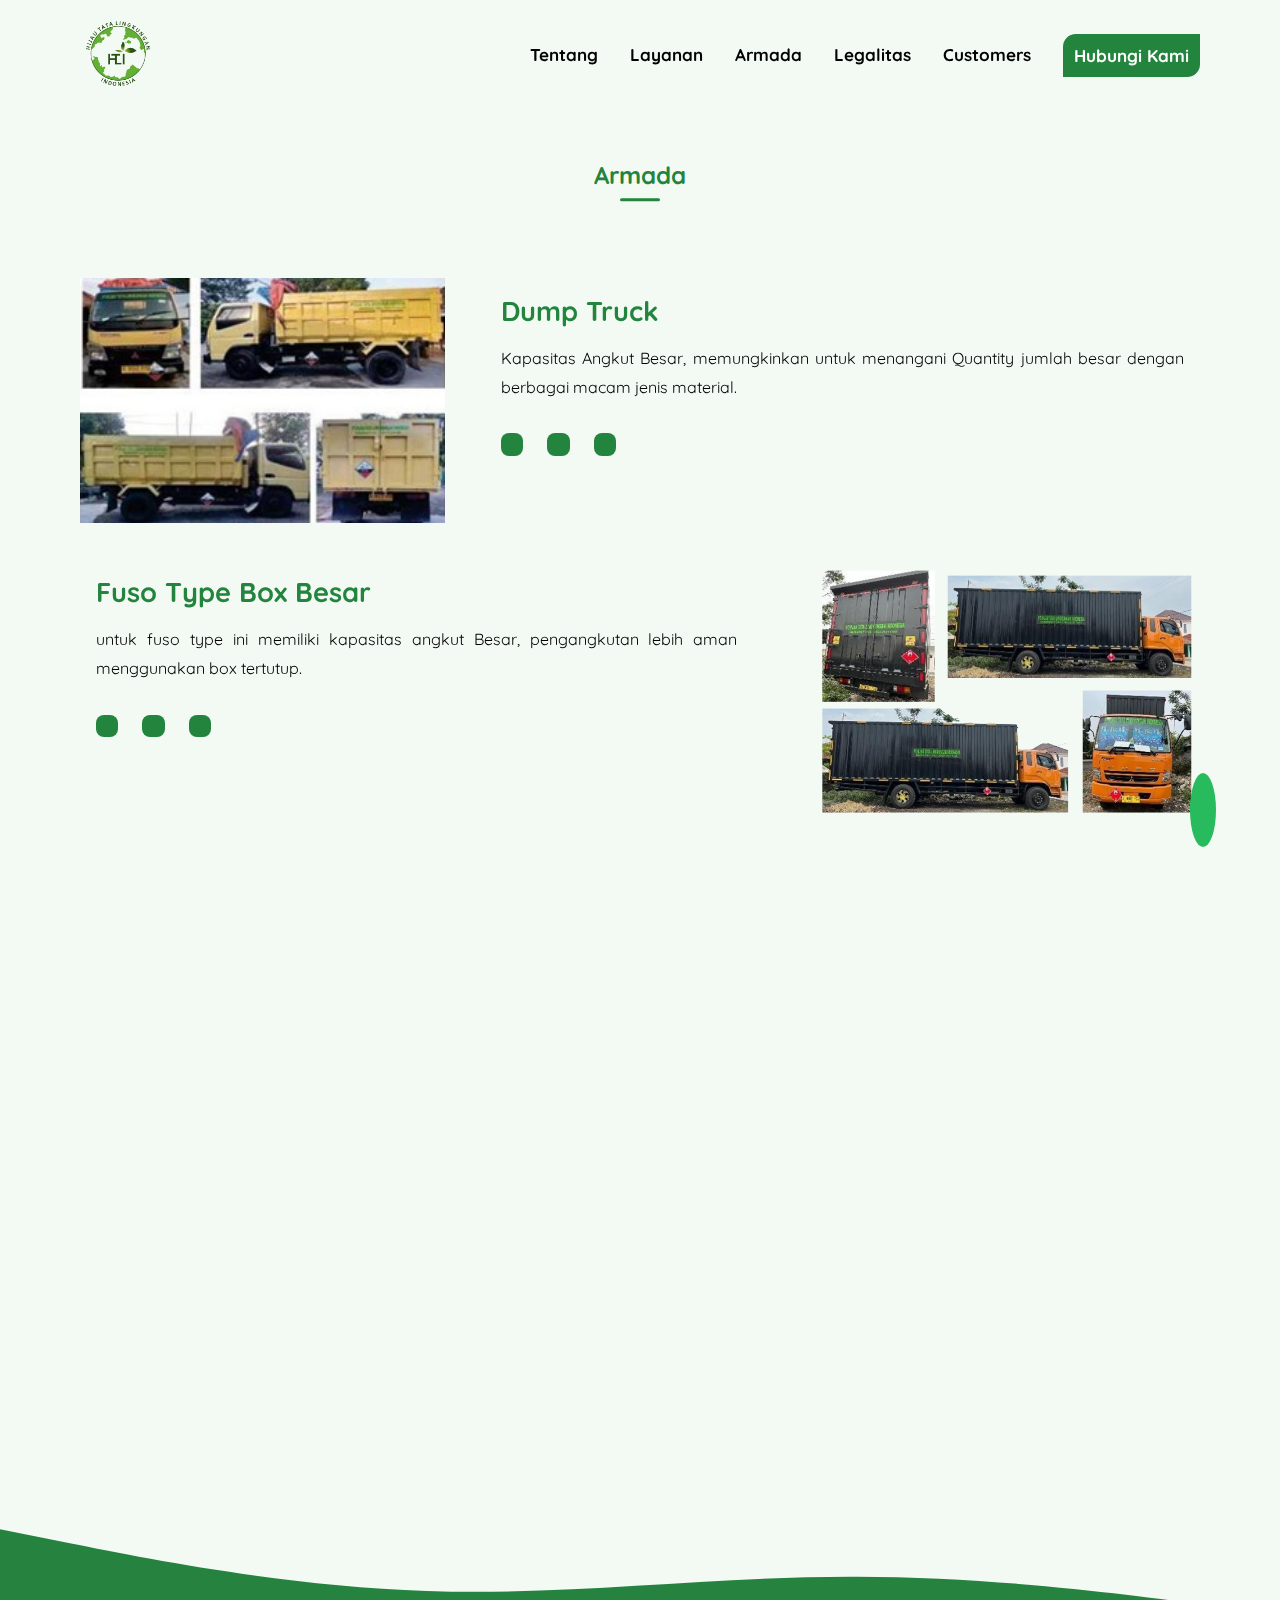
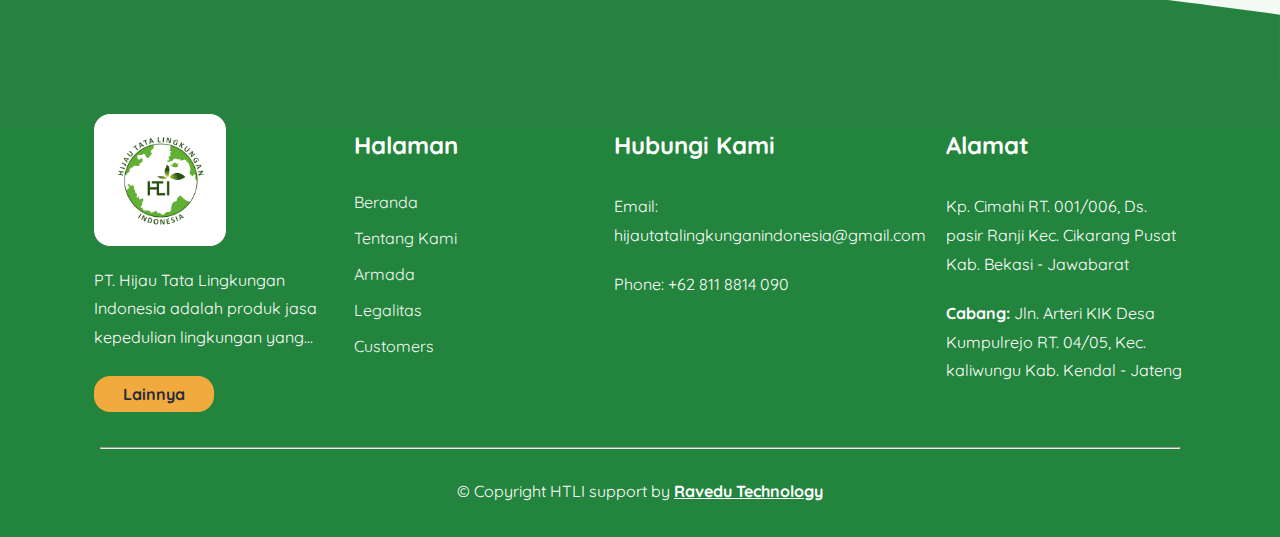
<file: armada.html>
<!DOCTYPE html>
<html lang="en">
  <head>
    <meta charset="UTF-8" />
    <meta name="viewport" content="width=device-width, initial-scale=1.0" />
    <title>PT. Hijau Tata Lingkungan Indonesia</title>

    <meta name="description" content="jasa kepedulian lingkungan yang fokus menangani pengelolaan sampah kota, limbah industri, limbah pertanian dan limbah peternakan." />

    <link rel="shortcut icon" href="assets/img/logo_htli.png" type="image/x-icon" />
    <link rel="stylesheet" href="assets/css/style.css" />

    <link rel="stylesheet" href="https://unpkg.com/aos@next/dist/aos.css" />

    <link
      rel="stylesheet"
      href="https://cdnjs.cloudflare.com/ajax/libs/font-awesome/6.4.2/css/all.min.css"
      integrity="sha512-z3gLpd7yknf1YoNbCzqRKc4qyor8gaKU1qmn+CShxbuBusANI9QpRohGBreCFkKxLhei6S9CQXFEbbKuqLg0DA=="
      crossorigin="anonymous"
      referrerpolicy="no-referrer"
    />
  </head>
  <body>
    <header id="navigation">
      <div class="container">
        <section class="navbar">
          <div class="logo">
            <a href="index.html">
              <img src="assets/img/logo_htli.png" alt="" />
            </a>
          </div>

          <nav>
            <ul>
              <li><a class="nav-links" href="tentang.html">Tentang</a></li>
              <li><a class="nav-links" href="layanan.html">Layanan</a></li>
              <li><a class="nav-links" href="armada.html">Armada</a></li>
              <li><a class="nav-links" href="legalitas.html">Legalitas</a></li>
              <li><a class="nav-links" href="customer.html">Customers</a></li>
              <li><a href="hubungi.html" class="btn-contact">Hubungi Kami</a></li>
            </ul>

            <nav class="nav-responsive">
              <input type="checkbox" />
              <span></span>
              <span></span>
              <span></span>
            </nav>
          </nav>
        </section>
      </div>
    </header>

    <main>
      <!-- Armada -->
      <article class="armada armada2">
        <h2 class="title-2">Armada</h2>
        <div class="container mt-armada">
          <div class="content-armada flex">
            <div class="img-armada" data-aos="zoom-in" data-aos-easing="ease-in-sine" data-aos-duration="700">
              <img src="assets/img/truck/dump.png" alt="" />
            </div>

            <section class="armada-text" data-aos="fade-up" data-aos-easing="ease-in-back" data-aos-duration="700">
              <h2 class="title">Dump Truck</h2>
              <p>Kapasitas Angkut Besar, memungkinkan untuk menangani Quantity jumlah besar dengan berbagai macam jenis material.</p>

              <div class="armada-f">
                <div class="icon-armada">
                  <i class="fa-solid fa-truck"></i>
                </div>

                <div class="icon-armada">
                  <i class="fa-solid fa-truck"></i>
                </div>

                <div class="icon-armada">
                  <i class="fa-solid fa-truck"></i>
                </div>
              </div>
            </section>
          </div>
        </div>

        <div class="container mt-armada">
          <div class="content-armada content-armada2 flex">
            <section class="armada-text2" data-aos="fade-up" data-aos-easing="ease-in-back" data-aos-duration="700">
              <h2 class="title">Fuso Type Box Besar</h2>
              <p>untuk fuso type ini memiliki kapasitas angkut Besar, pengangkutan lebih aman menggunakan box tertutup.</p>

              <div class="armada-f">
                <div class="icon-armada">
                  <i class="fa-solid fa-truck"></i>
                </div>

                <div class="icon-armada">
                  <i class="fa-solid fa-truck"></i>
                </div>

                <div class="icon-armada">
                  <i class="fa-solid fa-truck"></i>
                </div>
              </div>
            </section>

            <div class="img-armada" data-aos="zoom-in" data-aos-easing="ease-in-sine" data-aos-duration="700">
              <img src="assets/img/truck/lah.png" alt="" />
            </div>
          </div>
        </div>

        <div class="container mt-armada">
          <div class="content-armada flex">
            <div class="img-armada" data-aos="zoom-in" data-aos-easing="ease-in-sine" data-aos-duration="700">
              <img src="assets/img/truck/diesel-box-kecil.png" alt="" />
            </div>

            <section class="armada-text" data-aos="fade-up" data-aos-easing="ease-in-back" data-aos-duration="700">
              <h2 class="title">Colt Diesel Type Box Kecil</h2>
              <p>Kapasitas Angkut Kecil lebih efisien dan irit, pengangkutan lebih aman menggunakan box tertutup.</p>

              <div class="armada-f">
                <div class="icon-armada">
                  <i class="fa-solid fa-truck"></i>
                </div>

                <div class="icon-armada">
                  <i class="fa-solid fa-truck"></i>
                </div>

                <div class="icon-armada">
                  <i class="fa-solid fa-truck"></i>
                </div>
              </div>
            </section>
          </div>
        </div>

        <div class="container mt-armada">
          <div class="content-armada content-armada2 flex">
            <section class="armada-text2" data-aos="fade-up" data-aos-easing="ease-in-back" data-aos-duration="700">
              <h2 class="title">Colt Diesel Type Wing Box</h2>
              <p>Mempermudah saat loading dan unloading dengan pintu terbuka dari 3 arah lebih fleksibel.</p>

              <div class="armada-f">
                <div class="icon-armada">
                  <i class="fa-solid fa-truck"></i>
                </div>

                <div class="icon-armada">
                  <i class="fa-solid fa-truck"></i>
                </div>

                <div class="icon-armada">
                  <i class="fa-solid fa-truck"></i>
                </div>
              </div>
            </section>

            <div class="img-armada" data-aos="zoom-in" data-aos-easing="ease-in-sine" data-aos-duration="700">
              <img src="assets/img/truck/diesel-wingbox.png" alt="" />
            </div>
          </div>
        </div>
      </article>
    </main>

    <a href="https://api.whatsapp.com/send?phone=628118814090&text=Hallo,%20Saya%20ingin%20menggunakan%20layanan%20service%20anda" class="_link-wa" target="_blank">
      <section class="wa-me">
        <div class="whatsapp">
          <i class="fa-brands fa-whatsapp"></i>
        </div>
      </section>
    </a>

    <svg class="top-svg" xmlns="http://www.w3.org/2000/svg" viewBox="0 0 1440 320">
      <path
        fill="#26823f"
        fill-opacity="1"
        d="M0,96L80,112C160,128,320,160,480,165.3C640,171,800,149,960,149.3C1120,149,1280,171,1360,181.3L1440,192L1440,320L1360,320C1280,320,1120,320,960,320C800,320,640,320,480,320C320,320,160,320,80,320L0,320Z"
      ></path>
    </svg>

    <footer>
      <section class="footer-content">
        <div class="footer-flex">
          <div class="footer-list">
            <img src="assets/img/logo_htli.png" alt="" />
            <p>PT. Hijau Tata Lingkungan Indonesia adalah produk jasa kepedulian lingkungan yang...</p>

            <div class="btn">
              <a href="#about" class="btn-warning">Lainnya</a>
            </div>
          </div>

          <div class="footer-list">
            <h2>Halaman</h2>
            <ul>
              <li><a href="index.html">Beranda</a></li>
              <li><a href="#">Tentang Kami</a></li>
              <li><a href="#">Armada</a></li>
              <li><a href="#">Legalitas</a></li>
              <li><a href="#">Customers</a></li>
            </ul>
          </div>

          <div class="footer-list">
            <h2>Hubungi Kami</h2>
            <p>Email: hijautatalingkunganindonesia@gmail.com</p>
            <p>Phone: +62 811 8814 090</p>
          </div>

          <div class="footer-list social-icons">
            <h2>Alamat</h2>
            <p>Kp. Cimahi RT. 001/006, Ds. pasir Ranji Kec. Cikarang Pusat Kab. Bekasi - Jawabarat</p>
            <p><b>Cabang: </b> Jln. Arteri KIK Desa Kumpulrejo RT. 04/05, Kec. kaliwungu Kab. Kendal - Jateng</p>
          </div>
        </div>

        <div class="container">
          <hr />
          <p class="cr">&copy; Copyright HTLI support by <a href="https://www.ravedu.site" target="_blank">Ravedu Technology</a></p>
        </div>
      </section>
    </footer>

    <script
      src="https://cdnjs.cloudflare.com/ajax/libs/jquery/3.7.0/jquery.min.js"
      integrity="sha512-3gJwYpMe3QewGELv8k/BX9vcqhryRdzRMxVfq6ngyWXwo03GFEzjsUm8Q7RZcHPHksttq7/GFoxjCVUjkjvPdw=="
      crossorigin="anonymous"
      referrerpolicy="no-referrer"
    ></script>
    <script src="assets/js/jquery.js"></script>
    <script src="assets/js/main.js"></script>

    <script src="https://unpkg.com/aos@next/dist/aos.js"></script>
    <script>
      AOS.init({
        once: true,
      });
    </script>
  </body>
</html>
</file>
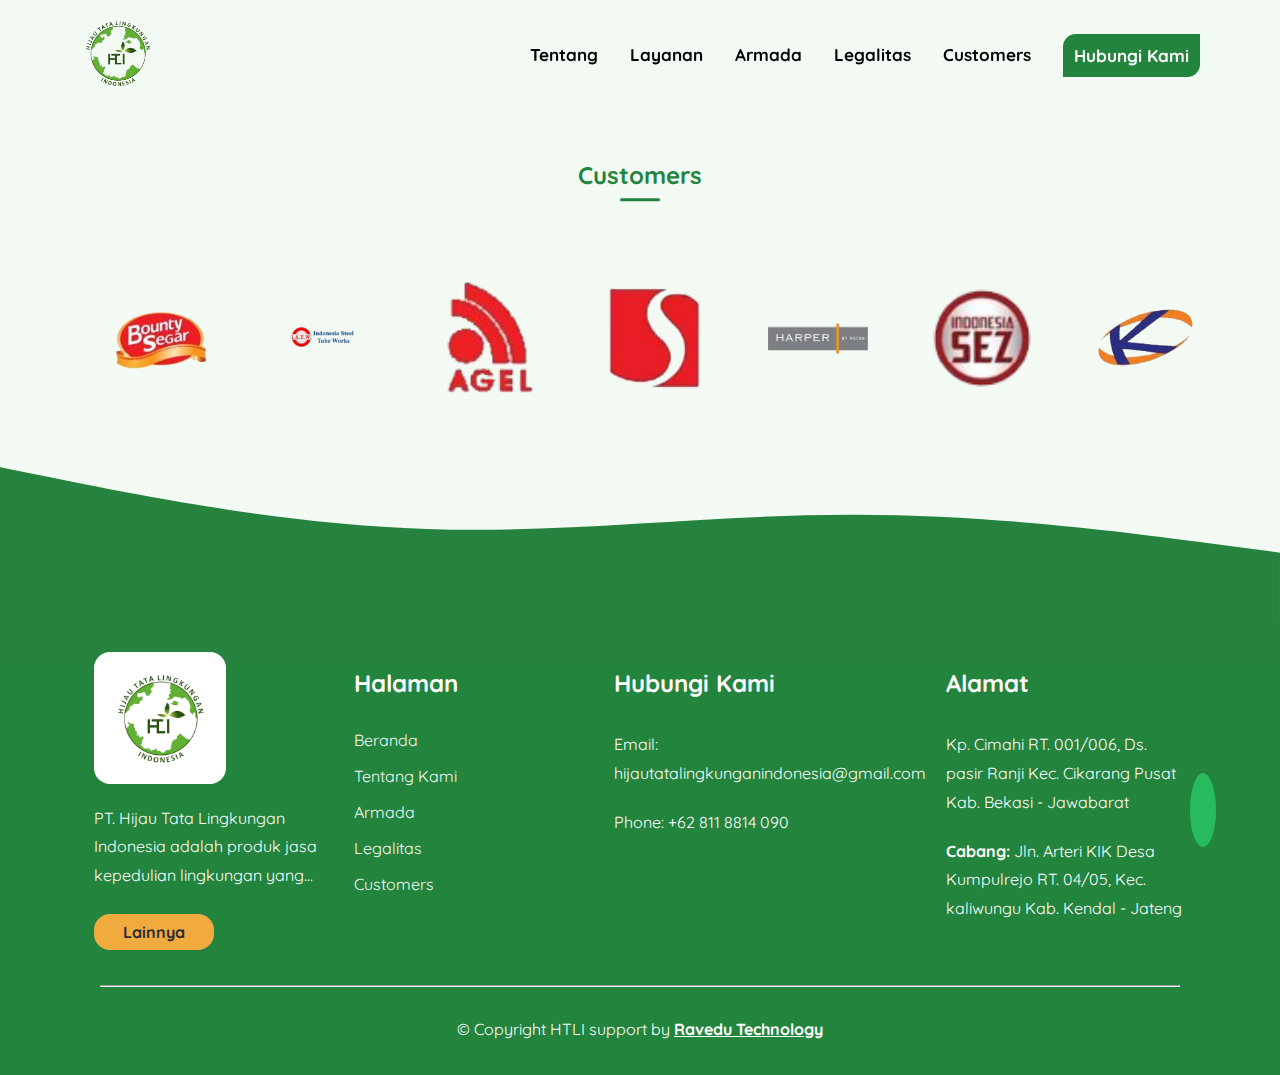
<file: customer.html>
<!DOCTYPE html>
<html lang="en">
  <head>
    <meta charset="UTF-8" />
    <meta name="viewport" content="width=device-width, initial-scale=1.0" />
    <title>PT. Hijau Tata Lingkungan Indonesia</title>

    <meta name="description" content="jasa kepedulian lingkungan yang fokus menangani pengelolaan sampah kota, limbah industri, limbah pertanian dan limbah peternakan." />

    <link rel="shortcut icon" href="assets/img/logo_htli.png" type="image/x-icon" />
    <link rel="stylesheet" href="assets/css/style.css" />

    <link rel="stylesheet" href="https://unpkg.com/aos@next/dist/aos.css" />

    <link
      rel="stylesheet"
      href="https://cdnjs.cloudflare.com/ajax/libs/font-awesome/6.4.2/css/all.min.css"
      integrity="sha512-z3gLpd7yknf1YoNbCzqRKc4qyor8gaKU1qmn+CShxbuBusANI9QpRohGBreCFkKxLhei6S9CQXFEbbKuqLg0DA=="
      crossorigin="anonymous"
      referrerpolicy="no-referrer"
    />
  </head>
  <body>
    <header id="navigation">
      <div class="container">
        <section class="navbar">
          <div class="logo">
            <a href="index.html">
              <img src="assets/img/logo_htli.png" alt="" />
            </a>
          </div>

          <nav>
            <ul>
              <li><a class="nav-links" href="tentang.html">Tentang</a></li>
              <li><a class="nav-links" href="layanan.html">Layanan</a></li>
              <li><a class="nav-links" href="armada.html">Armada</a></li>
              <li><a class="nav-links" href="legalitas.html">Legalitas</a></li>
              <li><a class="nav-links" href="customer.html">Customers</a></li>
              <li><a href="hubungi.html" class="btn-contact">Hubungi Kami</a></li>
            </ul>

            <nav class="nav-responsive">
              <input type="checkbox" />
              <span></span>
              <span></span>
              <span></span>
            </nav>
          </nav>
        </section>
      </div>
    </header>

    <main>
      <div class="customer container mt-customer">
        <h2>Customers</h2>
        <div class="slider-c">
          <div class="customer-slide">
            <div class="slidecus">
              <img src="assets/img/client/bounty-sugar.png" alt="bounty sugar" />
            </div>
            <div class="slidecus">
              <img src="assets/img/client/istw.png" alt="istw" />
            </div>
            <div class="slidecus">
              <img src="assets/img/client/agel.png" alt="agel" />
            </div>
            <div class="slidecus">
              <img src="assets/img/client/gtau1.png" alt="---" />
            </div>
            <div class="slidecus">
              <img src="assets/img/client/harper.png" alt="harper" />
            </div>

            <div class="slidecus">
              <img src="assets/img/client/indonesia sez.png" alt="indonesia sez" />
            </div>
            <div class="slidecus">
              <img src="assets/img/client/k.png" alt="k" />
            </div>
            <div class="slidecus">
              <img src="assets/img/client/Kenal IndusPark.png" alt="induspark" />
            </div>
            <div class="slidecus">
              <img src="assets/img/client/miltonia.png" alt="miltonia" />
            </div>
            <div class="slidecus">
              <img src="assets/img/client/plaza.png" alt="plaza" />
            </div>

            <div class="slidecus">
              <img src="assets/img/client/primebiz.png" alt="primebiz" />
            </div>
            <div class="slidecus">
              <img src="assets/img/client/PT-LiwaywayIndonesiaJababeka.png" alt="LiwaywayIndonesiaJababeka" />
            </div>
            <div class="slidecus">
              <img src="assets/img/client/sika-atau-jika.png" alt="" />
            </div>
            <div class="slidecus">
              <img src="assets/img/client/simon.png" alt="" />
            </div>
            <div class="slidecus">
              <img src="assets/img/client/skyfoam.png" alt="" />
            </div>
            <div class="slidecus">
              <img src="assets/img/client/ssm.png" alt="" />
            </div>
            <div class="slidecus">
              <img src="assets/img/client/sukwang-indonesia.png" alt="" />
            </div>
            <div class="slidecus">
              <img src="assets/img/client/yamar.png" alt="" />
            </div>
          </div>
        </div>
      </div>
    </main>

    <a href="https://api.whatsapp.com/send?phone=628118814090&text=Hallo,%20Saya%20ingin%20menggunakan%20layanan%20service%20anda" class="_link-wa" target="_blank">
      <section class="wa-me">
        <div class="whatsapp">
          <i class="fa-brands fa-whatsapp"></i>
        </div>
      </section>
    </a>

    <svg class="top-svg" xmlns="http://www.w3.org/2000/svg" viewBox="0 0 1440 320">
      <path
        fill="#26823f"
        fill-opacity="1"
        d="M0,96L80,112C160,128,320,160,480,165.3C640,171,800,149,960,149.3C1120,149,1280,171,1360,181.3L1440,192L1440,320L1360,320C1280,320,1120,320,960,320C800,320,640,320,480,320C320,320,160,320,80,320L0,320Z"
      ></path>
    </svg>

    <footer>
      <section class="footer-content">
        <div class="footer-flex">
          <div class="footer-list">
            <img src="assets/img/logo_htli.png" alt="" />
            <p>PT. Hijau Tata Lingkungan Indonesia adalah produk jasa kepedulian lingkungan yang...</p>

            <div class="btn">
              <a href="#about" class="btn-warning">Lainnya</a>
            </div>
          </div>

          <div class="footer-list">
            <h2>Halaman</h2>
            <ul>
              <li><a href="index.html">Beranda</a></li>
              <li><a href="#">Tentang Kami</a></li>
              <li><a href="#">Armada</a></li>
              <li><a href="#">Legalitas</a></li>
              <li><a href="#">Customers</a></li>
            </ul>
          </div>

          <div class="footer-list">
            <h2>Hubungi Kami</h2>
            <p>Email: hijautatalingkunganindonesia@gmail.com</p>
            <p>Phone: +62 811 8814 090</p>
          </div>

          <div class="footer-list social-icons">
            <h2>Alamat</h2>
            <p>Kp. Cimahi RT. 001/006, Ds. pasir Ranji Kec. Cikarang Pusat Kab. Bekasi - Jawabarat</p>
            <p><b>Cabang: </b> Jln. Arteri KIK Desa Kumpulrejo RT. 04/05, Kec. kaliwungu Kab. Kendal - Jateng</p>
          </div>
        </div>

        <div class="container">
          <hr />
          <p class="cr">&copy; Copyright HTLI support by <a href="https://www.ravedu.site" target="_blank">Ravedu Technology</a></p>
        </div>
      </section>
    </footer>

    <script
      src="https://cdnjs.cloudflare.com/ajax/libs/jquery/3.7.0/jquery.min.js"
      integrity="sha512-3gJwYpMe3QewGELv8k/BX9vcqhryRdzRMxVfq6ngyWXwo03GFEzjsUm8Q7RZcHPHksttq7/GFoxjCVUjkjvPdw=="
      crossorigin="anonymous"
      referrerpolicy="no-referrer"
    ></script>
    <script src="assets/js/jquery.js"></script>
    <script src="assets/js/main.js"></script>

    <script src="https://unpkg.com/aos@next/dist/aos.js"></script>
    <script>
      AOS.init({
        once: true,
      });
    </script>
  </body>
</html>
</file>
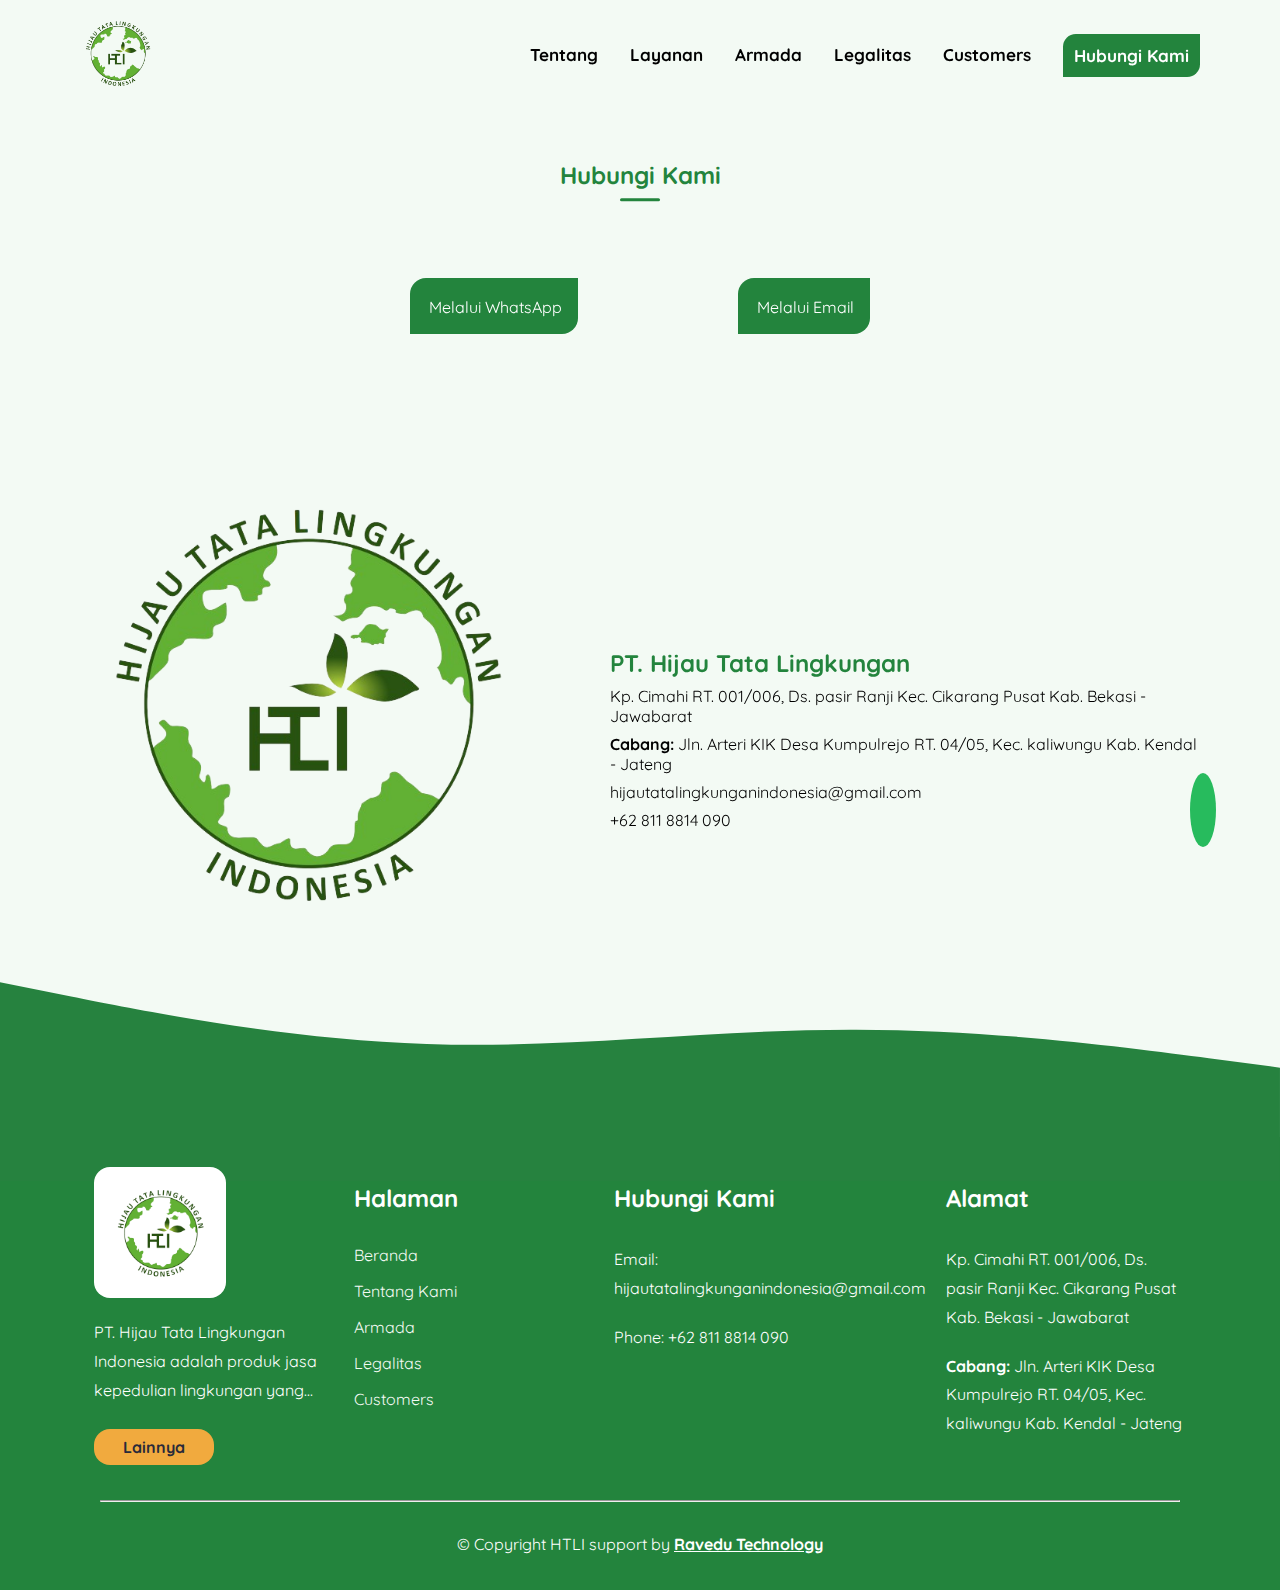
<file: hubungi.html>
<!DOCTYPE html>
<html lang="en">
  <head>
    <meta charset="UTF-8" />
    <meta name="viewport" content="width=device-width, initial-scale=1.0" />
    <title>PT. Hijau Tata Lingkungan Indonesia</title>

    <meta name="description" content="jasa kepedulian lingkungan yang fokus menangani pengelolaan sampah kota, limbah industri, limbah pertanian dan limbah peternakan." />

    <link rel="shortcut icon" href="assets/img/logo_htli.png" type="image/x-icon" />
    <link rel="stylesheet" href="assets/css/style.css" />

    <link rel="stylesheet" href="https://unpkg.com/aos@next/dist/aos.css" />

    <link
      rel="stylesheet"
      href="https://cdnjs.cloudflare.com/ajax/libs/font-awesome/6.4.2/css/all.min.css"
      integrity="sha512-z3gLpd7yknf1YoNbCzqRKc4qyor8gaKU1qmn+CShxbuBusANI9QpRohGBreCFkKxLhei6S9CQXFEbbKuqLg0DA=="
      crossorigin="anonymous"
      referrerpolicy="no-referrer"
    />
  </head>
  <body>
    <header id="navigation">
      <div class="container">
        <section class="navbar">
          <div class="logo">
            <a href="index.html">
              <img src="assets/img/logo_htli.png" alt="" />
            </a>
          </div>

          <nav>
            <ul>
              <li><a class="nav-links" href="tentang.html">Tentang</a></li>
              <li><a class="nav-links" href="layanan.html">Layanan</a></li>
              <li><a class="nav-links" href="armada.html">Armada</a></li>
              <li><a class="nav-links" href="legalitas.html">Legalitas</a></li>
              <li><a class="nav-links" href="customer.html">Customers</a></li>
              <li><a href="hubungi.html" class="btn-contact">Hubungi Kami</a></li>
            </ul>

            <nav class="nav-responsive">
              <input type="checkbox" />
              <span></span>
              <span></span>
              <span></span>
            </nav>
          </nav>
        </section>
      </div>
    </header>

    <main>
      <article class="contact">
        <div class="container">
          <h2 class="title">Hubungi Kami</h2>

          <div class="via" data-aos="fade-up" data-aos-easing="ease-in-back" data-aos-duration="700">
            <div class="via-wa">
              <a target="_blank" href="https://api.whatsapp.com/send?phone=628118814090&text=Hallo,%20Saya%20ingin%20menggunakan%20layanan%20service%20anda" class="btn-via-wa"
                ><i class="fa-brands fa-whatsapp"></i> <span class="mt-c"> Melalui WhatsApp</span></a
              >
            </div>

            <div class="via-wa">
              <a href="mailto:hijautatalingkunganindonesia@gmail.com" target="_blank" class="btn-via-emo"><i class="fa-sharp fa-regular fa-envelope"> </i><span class="mt-c"> Melalui Email</span></a>
            </div>
          </div>

          <div class="content-contact flex">
            <div class="card-img" data-aos="fade-up" data-aos-easing="ease-in-sine" data-aos-duration="700">
              <img src="assets/img/logo_htli.png" alt="logo htli" />
            </div>

            <div class="pt" data-aos="fade-up" data-aos-easing="ease-in-sine" data-aos-duration="700">
              <h2>PT. Hijau Tata Lingkungan</h2>
              <p>Kp. Cimahi RT. 001/006, Ds. pasir Ranji Kec. Cikarang Pusat Kab. Bekasi - Jawabarat</p>
              <p><b>Cabang: </b> Jln. Arteri KIK Desa Kumpulrejo RT. 04/05, Kec. kaliwungu Kab. Kendal - Jateng</p>
              <p class="icons-email">
                <a href="mailto: " target="_blank"><i class="fa-sharp fa-regular fa-envelope"></i> hijautatalingkunganindonesia@gmail.com</a>
              </p>
              <p class="icons-email"><i class="fa-sharp fa-solid fa-phone"></i> +62 811 8814 090</p>
            </div>
          </div>
        </div>
      </article>
    </main>

    <a href="https://api.whatsapp.com/send?phone=628118814090&text=Hallo,%20Saya%20ingin%20memesannya" class="_link-wa" target="_blank">
      <section class="wa-me">
        <div class="whatsapp">
          <i class="fa-brands fa-whatsapp"></i>
        </div>
      </section>
    </a>

    <svg class="top-svg" xmlns="http://www.w3.org/2000/svg" viewBox="0 0 1440 320">
      <path
        fill="#26823f"
        fill-opacity="1"
        d="M0,96L80,112C160,128,320,160,480,165.3C640,171,800,149,960,149.3C1120,149,1280,171,1360,181.3L1440,192L1440,320L1360,320C1280,320,1120,320,960,320C800,320,640,320,480,320C320,320,160,320,80,320L0,320Z"
      ></path>
    </svg>

    <footer>
      <section class="footer-content">
        <div class="footer-flex">
          <div class="footer-list">
            <img src="assets/img/logo_htli.png" alt="" />
            <p>PT. Hijau Tata Lingkungan Indonesia adalah produk jasa kepedulian lingkungan yang...</p>

            <div class="btn">
              <a href="#about" class="btn-warning">Lainnya</a>
            </div>
          </div>

          <div class="footer-list">
            <h2>Halaman</h2>
            <ul>
              <li><a href="index.html">Beranda</a></li>
              <li><a href="#">Tentang Kami</a></li>
              <li><a href="#">Armada</a></li>
              <li><a href="#">Legalitas</a></li>
              <li><a href="#">Customers</a></li>
            </ul>
          </div>

          <div class="footer-list">
            <h2>Hubungi Kami</h2>
            <p>Email: hijautatalingkunganindonesia@gmail.com</p>
            <p>Phone: +62 811 8814 090</p>
          </div>

          <div class="footer-list social-icons">
            <h2>Alamat</h2>
            <p>Kp. Cimahi RT. 001/006, Ds. pasir Ranji Kec. Cikarang Pusat Kab. Bekasi - Jawabarat</p>
            <p><b>Cabang: </b> Jln. Arteri KIK Desa Kumpulrejo RT. 04/05, Kec. kaliwungu Kab. Kendal - Jateng</p>
          </div>
        </div>

        <div class="container">
          <hr />
          <p class="cr">&copy; Copyright HTLI support by <a href="https://www.ravedu.site" target="_blank">Ravedu Technology</a></p>
        </div>
      </section>
    </footer>

    <script
      src="https://cdnjs.cloudflare.com/ajax/libs/jquery/3.7.0/jquery.min.js"
      integrity="sha512-3gJwYpMe3QewGELv8k/BX9vcqhryRdzRMxVfq6ngyWXwo03GFEzjsUm8Q7RZcHPHksttq7/GFoxjCVUjkjvPdw=="
      crossorigin="anonymous"
      referrerpolicy="no-referrer"
    ></script>
    <script src="assets/js/jquery.js"></script>
    <script src="assets/js/main.js"></script>

    <script src="https://unpkg.com/aos@next/dist/aos.js"></script>
    <script>
      AOS.init({
        once: true,
      });
    </script>
  </body>
</html>
</file>
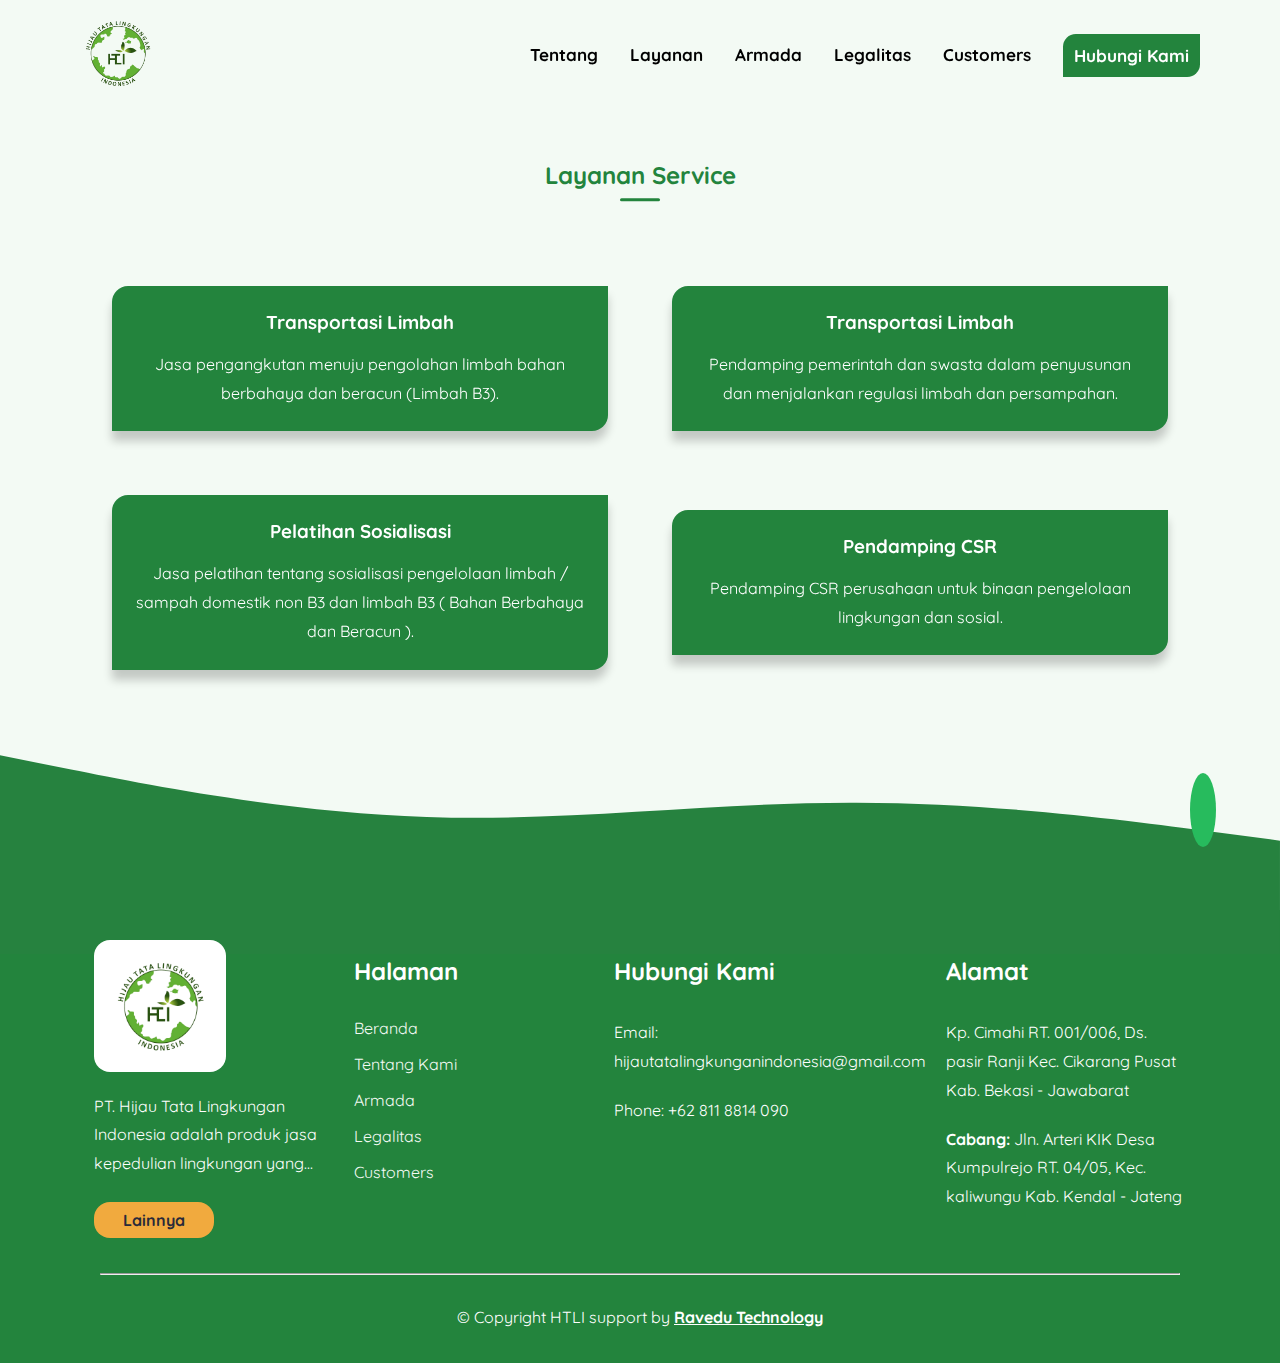
<file: layanan.html>
<!DOCTYPE html>
<html lang="en">
  <head>
    <meta charset="UTF-8" />
    <meta name="viewport" content="width=device-width, initial-scale=1.0" />
    <title>PT. Hijau Tata Lingkungan Indonesia</title>

    <meta name="description" content="jasa kepedulian lingkungan yang fokus menangani pengelolaan sampah kota, limbah industri, limbah pertanian dan limbah peternakan." />

    <link rel="shortcut icon" href="assets/img/logo_htli.png" type="image/x-icon" />
    <link rel="stylesheet" href="assets/css/style.css" />

    <link rel="stylesheet" href="https://unpkg.com/aos@next/dist/aos.css" />

    <link
      rel="stylesheet"
      href="https://cdnjs.cloudflare.com/ajax/libs/font-awesome/6.4.2/css/all.min.css"
      integrity="sha512-z3gLpd7yknf1YoNbCzqRKc4qyor8gaKU1qmn+CShxbuBusANI9QpRohGBreCFkKxLhei6S9CQXFEbbKuqLg0DA=="
      crossorigin="anonymous"
      referrerpolicy="no-referrer"
    />
  </head>
  <body>
    <header id="navigation">
      <div class="container">
        <section class="navbar">
          <div class="logo">
            <a href="index.html">
              <img src="assets/img/logo_htli.png" alt="" />
            </a>
          </div>

          <nav>
            <ul>
              <li><a class="nav-links" href="tentang.html">Tentang</a></li>
              <li><a class="nav-links" href="layanan.html">Layanan</a></li>
              <li><a class="nav-links" href="armada.html">Armada</a></li>
              <li><a class="nav-links" href="legalitas.html">Legalitas</a></li>
              <li><a class="nav-links" href="customer.html">Customers</a></li>
              <li><a href="hubungi.html" class="btn-contact">Hubungi Kami</a></li>
            </ul>

            <nav class="nav-responsive">
              <input type="checkbox" />
              <span></span>
              <span></span>
              <span></span>
            </nav>
          </nav>
        </section>
      </div>
    </header>

    <main>
      <!-- layanan service -->
      <article class="layanan-service mt-service">
        <div class="container">
          <h2 class="title">Layanan Service</h2>
          <div class="content-service">
            <div class="box-service flex">
              <div class="card-service" data-aos="fade-up" data-aos-easing="ease-in-sine" data-aos-duration="700">
                <i class="fa-solid fa-truck"></i>
                <h3>Transportasi Limbah</h3>
                <p>Jasa pengangkutan menuju pengolahan limbah bahan berbahaya dan beracun (Limbah B3).</p>
              </div>

              <div class="card-service" data-aos="fade-up" data-aos-easing="ease-in-sine" data-aos-duration="700">
                <i class="fa-solid fa-arrow-trend-up"></i>
                <h3>Transportasi Limbah</h3>
                <p>Pendamping pemerintah dan swasta dalam penyusunan dan menjalankan regulasi limbah dan persampahan.</p>
              </div>
            </div>

            <div class="box-service flex">
              <div class="card-service" data-aos="fade-up" data-aos-easing="ease-in-sine" data-aos-duration="800">
                <i class="fa-solid fa-pen-ruler"></i>
                <h3>Pelatihan Sosialisasi</h3>
                <p>Jasa pelatihan tentang sosialisasi pengelolaan limbah / sampah domestik non B3 dan limbah B3 ( Bahan Berbahaya dan Beracun ).</p>
              </div>

              <div class="card-service" data-aos="fade-up" data-aos-easing="ease-in-sine" data-aos-duration="800">
                <i class="fa-solid fa-lightbulb"></i>
                <h3>Pendamping CSR</h3>
                <p>Pendamping CSR perusahaan untuk binaan pengelolaan lingkungan dan sosial.</p>
              </div>
            </div>
          </div>
        </div>
      </article>
    </main>

    <a href="https://api.whatsapp.com/send?phone=628118814090&text=Hallo,%20Saya%20ingin%20menggunakan%20layanan%20service%20anda" class="_link-wa" target="_blank">
      <section class="wa-me">
        <div class="whatsapp">
          <i class="fa-brands fa-whatsapp"></i>
        </div>
      </section>
    </a>

    <svg class="top-svg" xmlns="http://www.w3.org/2000/svg" viewBox="0 0 1440 320">
      <path
        fill="#26823f"
        fill-opacity="1"
        d="M0,96L80,112C160,128,320,160,480,165.3C640,171,800,149,960,149.3C1120,149,1280,171,1360,181.3L1440,192L1440,320L1360,320C1280,320,1120,320,960,320C800,320,640,320,480,320C320,320,160,320,80,320L0,320Z"
      ></path>
    </svg>

    <footer>
      <section class="footer-content">
        <div class="footer-flex">
          <div class="footer-list">
            <img src="assets/img/logo_htli.png" alt="" />
            <p>PT. Hijau Tata Lingkungan Indonesia adalah produk jasa kepedulian lingkungan yang...</p>

            <div class="btn">
              <a href="#about" class="btn-warning">Lainnya</a>
            </div>
          </div>

          <div class="footer-list">
            <h2>Halaman</h2>
            <ul>
              <li><a href="index.html">Beranda</a></li>
              <li><a href="#">Tentang Kami</a></li>
              <li><a href="#">Armada</a></li>
              <li><a href="#">Legalitas</a></li>
              <li><a href="#">Customers</a></li>
            </ul>
          </div>

          <div class="footer-list">
            <h2>Hubungi Kami</h2>
            <p>Email: hijautatalingkunganindonesia@gmail.com</p>
            <p>Phone: +62 811 8814 090</p>
          </div>

          <div class="footer-list social-icons">
            <h2>Alamat</h2>
            <p>Kp. Cimahi RT. 001/006, Ds. pasir Ranji Kec. Cikarang Pusat Kab. Bekasi - Jawabarat</p>
            <p><b>Cabang: </b> Jln. Arteri KIK Desa Kumpulrejo RT. 04/05, Kec. kaliwungu Kab. Kendal - Jateng</p>
          </div>
        </div>

        <div class="container">
          <hr />
          <p class="cr">&copy; Copyright HTLI support by <a href="https://www.ravedu.site" target="_blank">Ravedu Technology</a></p>
        </div>
      </section>
    </footer>

    <script
      src="https://cdnjs.cloudflare.com/ajax/libs/jquery/3.7.0/jquery.min.js"
      integrity="sha512-3gJwYpMe3QewGELv8k/BX9vcqhryRdzRMxVfq6ngyWXwo03GFEzjsUm8Q7RZcHPHksttq7/GFoxjCVUjkjvPdw=="
      crossorigin="anonymous"
      referrerpolicy="no-referrer"
    ></script>
    <script src="assets/js/jquery.js"></script>
    <script src="assets/js/main.js"></script>

    <script src="https://unpkg.com/aos@next/dist/aos.js"></script>
    <script>
      AOS.init({
        once: true,
      });
    </script>
  </body>
</html>
</file>
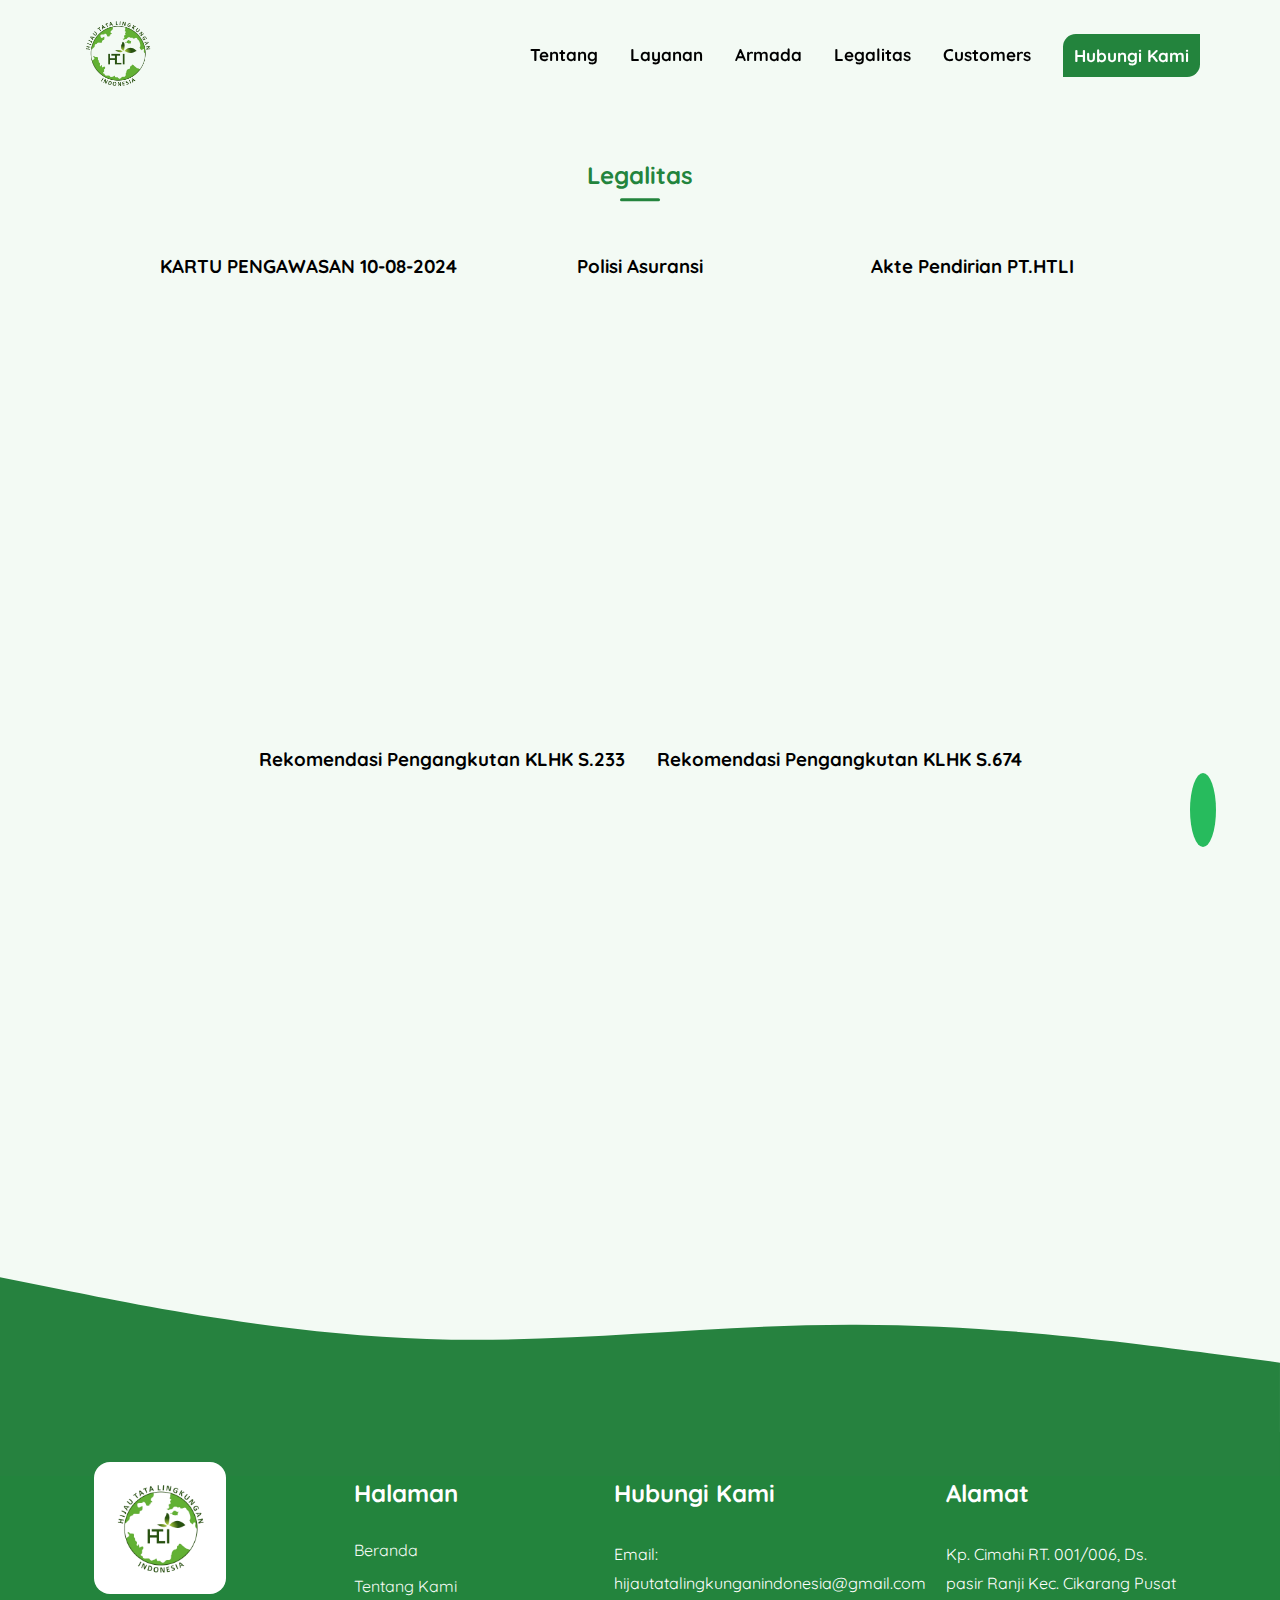
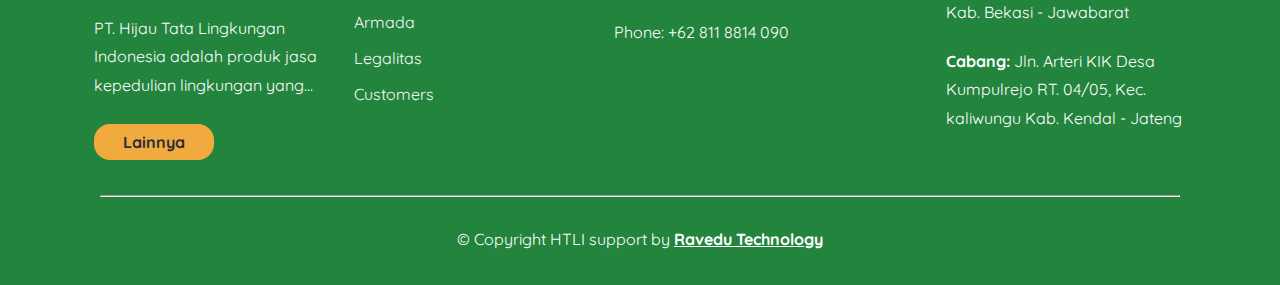
<file: legalitas.html>
<!DOCTYPE html>
<html lang="en">
  <head>
    <meta charset="UTF-8" />
    <meta name="viewport" content="width=device-width, initial-scale=1.0" />
    <title>PT. Hijau Tata Lingkungan Indonesia</title>

    <meta name="description" content="jasa kepedulian lingkungan yang fokus menangani pengelolaan sampah kota, limbah industri, limbah pertanian dan limbah peternakan." />

    <link rel="shortcut icon" href="assets/img/logo_htli.png" type="image/x-icon" />
    <link rel="stylesheet" href="assets/css/style.css" />

    <link rel="stylesheet" href="https://unpkg.com/aos@next/dist/aos.css" />

    <link
      rel="stylesheet"
      href="https://cdnjs.cloudflare.com/ajax/libs/font-awesome/6.4.2/css/all.min.css"
      integrity="sha512-z3gLpd7yknf1YoNbCzqRKc4qyor8gaKU1qmn+CShxbuBusANI9QpRohGBreCFkKxLhei6S9CQXFEbbKuqLg0DA=="
      crossorigin="anonymous"
      referrerpolicy="no-referrer"
    />
  </head>
  <body>
    <header id="navigation">
      <div class="container">
        <section class="navbar">
          <div class="logo">
            <a href="index.html">
              <img src="assets/img/logo_htli.png" alt="" />
            </a>
          </div>

          <nav>
            <ul>
              <li><a class="nav-links" href="tentang.html">Tentang</a></li>
              <li><a class="nav-links" href="layanan.html">Layanan</a></li>
              <li><a class="nav-links" href="armada.html">Armada</a></li>
              <li><a class="nav-links" href="legalitas.html">Legalitas</a></li>
              <li><a class="nav-links" href="customer.html">Customers</a></li>
              <li><a href="hubungi.html" class="btn-contact">Hubungi Kami</a></li>
            </ul>

            <nav class="nav-responsive">
              <input type="checkbox" />
              <span></span>
              <span></span>
              <span></span>
            </nav>
          </nav>
        </section>
      </div>
    </header>

    <main>
      <!-- legalitas -->
      <article class="legalitas">
        <h2 align="center">Legalitas</h2>

        <div class="container">
          <div class="legalitas-content flex">
            <div class="legalitas-list">
              <h3> KARTU PENGAWASAN 10-08-2024 <h3>
              <iframe src="https://drive.google.com/file/d/19XzHfxgb7psCPfAZQQ0m2jJc51w3744h/preview"  style="border:0;"></iframe>
            </div>
              
            <div class="legalitas-list">
              <h3> Polisi Asuransi <h3>
              <iframe src="https://drive.google.com/file/d/1z2yFsLWRe1ks3smqWbD3KahISLfvaoLE/preview"  style="border:0;"></iframe>  
            </div>
  
            <div class="legalitas-list">
              <h3> Akte Pendirian PT.HTLI <h3>
              <iframe src="https://drive.google.com/file/d/1JVGwQ2caknlTtuqamiOZCXUYJ1phjTWV/preview"  style="border:0;"></iframe>
            </div>
  
            <div class="legalitas-list">
              <h3> Rekomendasi Pengangkutan KLHK S.233 <h3>
              <iframe src="https://drive.google.com/file/d/15w1fGUUpbW6d1hgbUQfV0UC1hqc9TwsQ/preview"  style="border:0;"></iframe>  
            </div>
  
            <div class="legalitas-list">
              <h3> Rekomendasi Pengangkutan KLHK S.674<h3>           
                <iframe src="https://drive.google.com/file/d/1PCYuUb4ZOkd9z39LL4_n_LyPsBxitkdu/preview"  style="border:0;"></iframe>
            </div>          
          </div>
        </div>
        
      </article>
    </main>

    <a href="https://api.whatsapp.com/send?phone=628118814090&text=Hallo,%20Saya%20ingin%20menggunakan%20layanan%20service%20anda" class="_link-wa" target="_blank">
      <section class="wa-me">
        <div class="whatsapp">
          <i class="fa-brands fa-whatsapp"></i>
        </div>
      </section>
    </a>

    <svg class="top-svg" xmlns="http://www.w3.org/2000/svg" viewBox="0 0 1440 320">
      <path
        fill="#26823f"
        fill-opacity="1"
        d="M0,96L80,112C160,128,320,160,480,165.3C640,171,800,149,960,149.3C1120,149,1280,171,1360,181.3L1440,192L1440,320L1360,320C1280,320,1120,320,960,320C800,320,640,320,480,320C320,320,160,320,80,320L0,320Z"
      ></path>
    </svg>

    <footer>
      <section class="footer-content">
        <div class="footer-flex">
          <div class="footer-list">
            <img src="assets/img/logo_htli.png" alt="" />
            <p>PT. Hijau Tata Lingkungan Indonesia adalah produk jasa kepedulian lingkungan yang...</p>

            <div class="btn">
              <a href="#about" class="btn-warning">Lainnya</a>
            </div>
          </div>

          <div class="footer-list">
            <h2>Halaman</h2>
            <ul>
              <li><a href="index.html">Beranda</a></li>
              <li><a href="#">Tentang Kami</a></li>
              <li><a href="#">Armada</a></li>
              <li><a href="#">Legalitas</a></li>
              <li><a href="#">Customers</a></li>
            </ul>
          </div>

          <div class="footer-list">
            <h2>Hubungi Kami</h2>
            <p>Email: hijautatalingkunganindonesia@gmail.com</p>
            <p>Phone: +62 811 8814 090</p>
          </div>

          <div class="footer-list social-icons">
            <h2>Alamat</h2>
            <p>Kp. Cimahi RT. 001/006, Ds. pasir Ranji Kec. Cikarang Pusat Kab. Bekasi - Jawabarat</p>
            <p><b>Cabang: </b> Jln. Arteri KIK Desa Kumpulrejo RT. 04/05, Kec. kaliwungu Kab. Kendal - Jateng</p>
          </div>
        </div>

        <div class="container">
          <hr />
          <p class="cr">&copy; Copyright HTLI support by <a href="https://www.ravedu.site" target="_blank">Ravedu Technology</a></p>
        </div>
      </section>
    </footer>

    <script
      src="https://cdnjs.cloudflare.com/ajax/libs/jquery/3.7.0/jquery.min.js"
      integrity="sha512-3gJwYpMe3QewGELv8k/BX9vcqhryRdzRMxVfq6ngyWXwo03GFEzjsUm8Q7RZcHPHksttq7/GFoxjCVUjkjvPdw=="
      crossorigin="anonymous"
      referrerpolicy="no-referrer"
    ></script>
    <script src="assets/js/jquery.js"></script>
    <script src="assets/js/main.js"></script>

    <script src="https://unpkg.com/aos@next/dist/aos.js"></script>
    <script>
      AOS.init({
        once: true,
      });
    </script>
  </body>
</html>
</file>
<file: assets/css/style.css>
@import url("https://fonts.googleapis.com/css2?family=Quicksand:wght@400;500;700&display=swap");

*,
*::before,
*::after {
  padding: 0;
  margin: 0;
}

::-moz-selection {
  /* Css Untuk Browser Firefox */
  background-color: var(--color-yellow);
  color: #ffffff;
}

::selection {
  background-color: var(--color-yellow);
  color: #ffffff;
}

:root {
  --color-secondary: #f3faf4;
  --color-yellow: #f1aa3e;
  --color-green1: #23843d;
  --color-dark1: #292a3a;
}

body {
  font-family: "Quicksand", sans-serif;
  box-sizing: border-box;
  background-color: var(--color-secondary);
}

img {
  user-select: none;
  -moz-user-select: none;
  -ms-user-select: none;
}

.container {
  margin: 0 5rem;
}

.flex {
  display: flex;
  align-items: center;
}

header {
  z-index: 10;
  width: 100%;
  font-weight: 700;
  position: fixed;
  top: 0;
  left: 0;
}

header.scrolling {
  z-index: 10;
  background-color: var(--color-secondary);
  box-shadow: 0 0 10px rgba(7, 7, 7, 0.527);
}

.navbar {
  padding: 1rem 0;
  margin: 0 auto;
  max-width: 1450px;
  display: flex;
}

.logo {
  display: inline;
  flex: 1 1;
}

.logo a {
  text-decoration: none;
}

.logo a img {
  width: 75px;
}

nav ul {
  align-items: center;
  display: flex;
  list-style: none;
}

nav ul li {
  font-size: 1.07rem;
  margin: 1.1rem 0 0 2rem;
}

nav ul li a {
  display: block;
  text-decoration: none;
  color: black;
  transition: all 300ms;
}

nav ul li a.btn-contact {
  background-color: var(--color-green1);
  color: white;
  padding: 0.7rem;
  border-radius: 0.8rem 0;
}

nav ul li a.btn-contact:hover {
  color: white;
  background-color: #124720;
}

nav ul li a.btn-contact::after {
  display: none;
}

nav ul li a:hover {
  color: var(--color-green1);
}

nav ul li a::after {
  content: "";
  background-color: var(--color-green1);
  height: 2px;
  display: block;
  width: 0%;
  transform: translateY(0.2rem);
  transition: all 300ms;
  margin: auto;
}

nav ul li a:hover::after {
  width: 100%;
}

nav ul li .nav-links.active {
  color: var(--color-green1);
  position: relative;
}

nav ul li .nav-links.active::after {
  content: "";
  width: 100%;
  height: 2px;
  display: block;
  background-color: var(--color-green1);
  transition: all ease 500ms;
  margin: 0 auto;
}

/*Hamburger Menu*/
.nav-responsive {
  margin: 13px 20px 20px 0;
  display: none;
  flex-direction: column;
  height: 20px;
  justify-content: space-between;
  position: relative;
}

.nav-responsive input {
  position: absolute;
  width: 50px;
  height: 50px;
  left: -13px;
  top: -15px;
  opacity: 0;
  cursor: pointer;
  z-index: 1;
}

.nav-responsive span {
  display: block;
  width: 28px;
  height: 3px;
  background-color: var(--color-green1);
  border-radius: 3px;
  transition: all 0.4s;
  z-index: 3;
  cursor: pointer;
}

/* Hamburger Menu Animation */
.nav-responsive span:nth-child(2) {
  transform-origin: 0 0;
}

.nav-responsive span:nth-child(4) {
  transform-origin: 0 100%;
}
.nav-responsive input:checked ~ span:nth-child(2) {
  background-color: black;
  transform: rotate(45deg) translate(-1px, -1px);
}
.nav-responsive input:checked ~ span:nth-child(3) {
  opacity: 0;
  transform: scale(0);
}
.nav-responsive input:checked ~ span:nth-child(4) {
  background-color: black;
  transform: rotate(-45deg) translate(-1px, 0);
}

/* tentang kami */
.home-about {
  padding-top: 10rem;
  width: 100%;
  max-width: 1450px;
  margin: 0 auto;
}

.content-about {
  margin: 0 auto;
}

.content-about .img-about {
  width: 100%;
  height: auto;
  border-radius: 20px;
}

.content-about .img-about img {
  width: 480px;
  height: auto;
}

.content-about .about-text {
  margin-left: 3.5rem;
}

.content-about .about-text .title {
  font-size: 2.2rem;
  color: var(--color-green1);
  margin-top: 1rem;
}

.content-about .about-text p {
  text-align: justify;
  margin-top: 1rem;
  margin-right: 1rem;
  line-height: 1.8rem;
}

/* customer - home */
.customer {
  margin-top: 7rem;
  margin-bottom: 1rem;
}

.customer h2 {
  color: var(--color-green1);
  text-align: center;
  margin-bottom: 5rem;
}

.customer h2::after {
  content: "";
  background-color: var(--color-green1);
  height: 3px;
  border-radius: 1rem;
  display: block;
  width: 40px;
  transform: translateY(0.2rem);
  transition: all 300ms;
  margin: 0.3rem auto 1.5rem;
}

.slider-c {
  overflow: hidden;
  margin: auto;
  display: grid;
  place-items: center;
}

.slider-c .customer-slide {
  display: flex;
  width: calc(250px * 28);
  animation: scrollCustomer 28s linear infinite;
}

.slider-c .customer-slide .slidecus {
  width: 100px;
  display: flex;
  align-items: center;
  padding: 0 2rem;
  perspective: 8rem;
}

.slider-c .customer-slide:hover {
  animation-play-state: paused;
}

@keyframes scrollCustomer {
  0% {
    transform: translateX(0);
  }
  100% {
    transform: translateX(calc(-250px * 7.5));
  }
}

.slider-c .customer-slide .slidecus img {
  object-fit: cover;
  object-position: center;
  width: 100%;
  transition: all 300ms;
}

.slider-c .customer-slide .slidecus img:hover {
  transform: translateZ(1rem);
}

/* visi-misi */
.visi-misi {
  background-color: var(--color-green1);
  margin: -5rem 0 0;
  z-index: 1;
  position: relative;
}

.visi-misi .content-vm {
  width: 100%;
  max-width: 1450px;
  margin: 0 auto;
  align-items: center;
}

.visi-misi .content-vm .text-vm {
  flex: 1 1;
  color: white;
}

.visi-misi .content-vm .text-vm .misi {
  margin-top: 2rem;
}

.visi-misi .content-vm .text-vm .visi h2,
.visi-misi .content-vm .text-vm .misi h2 {
  font-size: 2.5rem;
  margin-bottom: 1rem;
}

.visi-misi .content-vm .text-vm .visi p,
.visi-misi .content-vm .text-vm .misi p {
  text-align: justify;
  margin-right: 1rem;
  margin-right: 2.5rem;
  line-height: 1.8rem;
}

.visi-misi .content-vm .img-misi {
  margin-top: 3rem;
}

.visi-misi .content-vm .img-misi img {
  max-width: 550px;
  width: 100%;
  border-radius: 2rem;
}

.top-svg {
  margin-top: -2rem;
}

.btm-svg {
  margin-top: -1rem;
  margin-bottom: -3rem;
}

/* pengantar */
.pengantar {
  padding-top: 5rem;
  width: 100%;
  max-width: 1450px;
  margin: 0 auto;
  padding-bottom: 5rem;
}

.pengantar .pengantar-desc {
  margin-right: 3.5rem;
}

.pengantar .pengantar-desc .title {
  font-size: 2.2rem;
  color: var(--color-green1);
  margin-top: 1rem;
}

.pengantar .pengantar-desc p {
  text-align: justify;
  margin-top: 1rem;
  margin-right: 1rem;
  line-height: 1.8rem;
}

.pengantar .pengantar-desc #mySelengkapnya {
  display: none;
}

.pengantar-content .img-about {
  width: 100%;
  height: auto;
  border-radius: 20px;
}

.pengantar-content .img-about img {
  width: 480px;
  height: auto;
}

.pengantar-content .img-about h3 {
  text-align: center;
  color: var(--color-green1);
  text-decoration: none;
}

.pengantar .read-more-btn {
  cursor: pointer;
  text-decoration: underline;
  color: blueviolet;
}

.pengantar .read-more-text {
  display: none;
}

.pengantar .read-more-text--show {
  display: block;
}

/* layanan service */

.mt-service {
  padding-top: 10rem;
}

.layanan-service {
  width: 100%;
  max-width: 1600px;
  margin: 0 auto 2rem;
}

.layanan-service h2 {
  color: var(--color-green1);
  text-align: center;
}

.layanan-service h2::after {
  content: "";
  background-color: var(--color-green1);
  height: 3px;
  border-radius: 1rem;
  display: block;
  width: 40px;
  transform: translateY(0.2rem);
  transition: all 300ms;
  margin: 0.3rem auto 1.5rem;
}

.layanan-service .content-service .card-service {
  flex: 1 1;
  background-color: var(--color-green1);
  border-radius: 1rem 0;
  box-shadow: 0 10px 10px rgba(0, 0, 0, 0.2);
  padding: 1.5rem;
  text-align: center;
  max-width: 100%;
  color: white;
  margin: 4rem 2rem 0;
  transition: all 300ms;
}

.layanan-service .content-service .card-service i {
  font-size: 2.5rem;
  margin-bottom: 0.5rem;
}

.layanan-service .content-service .card-service h3 {
  margin-bottom: 1rem;
}

.layanan-service .content-service .card-service p {
  line-height: 1.8rem;
}

/* armada-home */
.armada {
  padding-top: 7rem;
  width: 100%;
  max-width: 1450px;
  margin: 0 auto;
}

.armada2 {
  padding-top: 0;
  margin-top: 10rem;
}

.armada .title-2 {
  text-align: center;
  color: var(--color-green1);
  margin-bottom: 5rem;
}

.armada .title-2::after {
  content: "";
  background-color: var(--color-green1);
  height: 3px;
  border-radius: 1rem;
  display: block;
  width: 40px;
  transform: translateY(0.2rem);
  transition: all 300ms;
  margin: 0.3rem auto 1.5rem;
}

.content-armada {
  margin: 0 auto;
  align-items: start;
}

.content-armada .img-armada {
  width: 480px;
  border-radius: 20px;
  margin: auto;
}

.mt-armada {
  margin-top: 2rem;
}

/* .mt-armada:nth-child(3) .img-armada img {
  
} */

.content-armada .img-armada img {
  width: 100%;
  max-width: 1200px;
}

.content-armada .armada-text {
  margin-left: 3.5rem;
}

.content-armada .armada-text2 {
  margin-left: 1rem;
  margin-right: 3.5rem;
}

.content-armada .armada-text .title {
  font-size: 1.7rem;
  color: var(--color-green1);
  margin-top: 1rem;
}

.content-armada .armada-text2 .title {
  font-size: 1.7rem;
  color: var(--color-green1);
  margin-top: 1rem;
}

.content-armada .armada-text p {
  text-align: justify;
  margin-top: 1rem;
  margin-right: 1rem;
  line-height: 1.8rem;
}

.content-armada .armada-text2 p {
  text-align: justify;
  margin-top: 1rem;
  margin-right: 1rem;
  line-height: 1.8rem;
}

.content-armada .armada-f {
  display: flex;
  margin-top: 2rem;
}

.content-armada .armada-f .icon-armada {
  margin-right: 1.5rem;
  background-color: var(--color-green1);
  border-radius: 0.5rem;
  font-size: 1.5rem;
  display: block;
  padding: 0.7rem;
  color: white;
}

/* fitur-perusahaan */
.fitur-perusahaan {
  padding-top: 7rem;
  width: 100%;
  max-width: 1450px;
  margin: 0 auto;
}

.fitur-perusahaan h2 {
  color: var(--color-green1);
  text-align: center;
}

.fitur-perusahaan h2::after {
  content: "";
  background-color: var(--color-green1);
  height: 3px;
  border-radius: 1rem;
  display: block;
  width: 40px;
  transform: translateY(0.2rem);
  transition: all 300ms;
  margin: 0.3rem auto 1.5rem;
}

.fitur-perusahaan p {
  text-align: center;
}

.fitur-perusahaan .detail-fitur {
  margin-top: 3rem;
}

.fitur-perusahaan .detail-fitur .gambar-fitur {
  margin: 0 auto;
  padding: 2rem;
}

.fitur-perusahaan .detail-fitur .gambar-fitur img {
  max-width: 500px;
  width: 100%;
}

.fitur-perusahaan .desc-fitur {
  margin: 0 7rem;
  line-height: 1.8rem;
}

/* wa */
.wa-me {
  z-index: 3;
  position: fixed;
  bottom: 7%;
  right: 5%;
}

._link-wa {
  text-decoration: none;
  color: white;
}

.wa-me .whatsapp i {
  background-color: #27bb5d;
  padding: 10px 13px;
  border-radius: 100%;
  font-size: 2.7rem;
  transition: all ease 300ms;
}
.wa-me .whatsapp i:hover {
  background-color: #1f8043;
}

/* footer */
footer {
  margin-top: -3rem;
  background-color: var(--color-green1);
  color: white;
  padding: 20px;
  text-align: center;
}

.footer-content {
  margin: auto;
  max-width: 1450px;
  width: 100%;
}

.footer-list .btn {
  margin-top: 2rem;
}

.footer-list .btn-warning {
  background-color: var(--color-yellow);
  padding: 0.5rem 1.8rem;
  border-radius: 1rem;
  text-decoration: none;
  font-weight: 700;
  color: var(--color-dark1);
  transition: all 300ms ease;
}

.footer-list .btn-warning:hover {
  color: white;
}

.footer-flex {
  margin: 0 4rem 2rem;
  display: flex;
  flex-wrap: wrap;
  justify-content: space-around;
}

.footer-list {
  flex: 1;
  margin: 10px;
  text-align: left;
  color: white;
}

.footer-list img {
  margin-bottom: 1rem;
  width: 100px;

  background-color: white;
  padding: 1rem;
  border-radius: 1rem;
}

.footer-list h2 {
  margin: 1rem 0 2rem;
}

.footer-list p {
  line-height: 1.8rem;
  font-size: 1rem;
  margin-bottom: 20px;
}

.footer-list ul {
  list-style: none;
  padding: 0;
}

.footer-list ul li {
  margin-bottom: 1rem;
}

.footer-list ul li a {
  font-size: 1rem;
  text-decoration: none;
  color: var(--color-secondary);
}

.social-icons a {
  display: block;
  margin-right: 10px;
  margin-bottom: 1rem;
  color: white;
  text-decoration: none;
  font-size: 1rem;
}

.cr {
  margin-top: 2rem;
  margin-bottom: 1rem;
}

.cr a {
  color: white;
  font-weight: 700;
}

/* =========== ABOUT ============= */
.team-us {
  padding-top: 7rem;
  width: 100%;
  max-width: 1450px;
  margin: 0 auto;
}

.team-us h2 {
  text-align: center;
  color: var(--color-green1);
  margin-bottom: 2rem;
}

.team-us h2::after {
  content: "";
  background-color: var(--color-green1);
  height: 3px;
  border-radius: 1rem;
  display: block;
  width: 40px;
  transform: translateY(0.2rem);
  transition: all 300ms;
  margin: 0.3rem auto 1.5rem;
}

.team-us .team-expert {
  text-align: center;
}

.team-us .team-expert img {
  max-width: 1000px;
  width: 100%;
}

/* gallery tentang */

.gallery {
  padding-top: 7rem;
  width: 100%;
  max-width: 1450px;
  margin: 0 auto;
  padding-bottom: 2rem;
}

.gallery h2 {
  text-align: center;
  color: var(--color-green1);
}

.gallery h2::after {
  content: "";
  background-color: var(--color-green1);
  height: 3px;
  border-radius: 1rem;
  display: block;
  width: 40px;
  transform: translateY(0.2rem);
  transition: all 300ms;
  margin: 0.3rem auto 2.5rem;
}

.gallery-content {
  display: flex;
  justify-content: center;
  flex-wrap: wrap;
  width: 100%;
  margin: 0 auto;
}

.gallery-content a {
  margin: 1rem;
  width: 350px;
  border-radius: 5px;
  overflow: hidden;
}

.gallery-content a img {
  width: 100%;
  height: 100%;
  object-fit: cover;
  transition: all 300ms;
}

.gallery-content a img:hover {
  transform: scale(1.1);
  filter: brightness(40%);
}

.lg-download {
  display: none;
}

/* legalitas */
.legalitas {
  padding-top: 10rem;
  width: 100%;
  max-width: 1450px;
  margin: 0 auto;
}

.legalitas h2 {
  text-align: center;
  color: var(--color-green1);
}

.legalitas h2::after {
  content: "";
  background-color: var(--color-green1);
  height: 3px;
  border-radius: 1rem;
  display: block;
  width: 40px;
  transform: translateY(0.2rem);
  transition: all 300ms;
  margin: 0.3rem auto 2.5rem;
}

.legalitas .legalitas-content {
  flex-wrap: wrap;
  justify-content: center;
  flex-wrap: wrap;
  width: 100%;
  margin: 0 auto;
}

.legalitas .legalitas-content h3 {
  text-align: center;
  margin-bottom: 1rem;
}

.legalitas .legalitas-content .legalitas-list {
  margin: 1rem;
}

.legalitas .legalitas-content .legalitas-list iframe {
  max-width: 400px;
  width: 100%;
  height: 400px;
}

/* == customer == */
.mt-customer {
  margin-top: 10rem;
}

/* === concact === */
.contact {
  padding-top: 10rem;
  width: 100%;
  max-width: 1450px;
  margin: 0 auto;
}

.contact .title {
  text-align: center;
  color: var(--color-green1);
}

.contact .title::after {
  content: "";
  background-color: var(--color-green1);
  height: 3px;
  border-radius: 1rem;
  display: block;
  width: 40px;
  transform: translateY(0.2rem);
  transition: all 300ms;
  margin: 0.3rem auto 1.5rem;
}

.via {
  align-items: center;
  justify-content: center;
  margin-top: 3rem;
  padding: 2rem;
  display: flex;
}

.via-wa {
  display: block;
  margin: 0 5rem 5rem;
}

.via-wa a i {
  font-size: 1.2rem;
  padding-right: 0.2rem;
}

.via-wa a {
  display: block;
  text-decoration: none;
  color: white;
  padding: 1rem;
  border-radius: 1rem 0;
  background-color: var(--color-green1);
  transition: all 300ms ease;
}

.via-wa a:hover {
  background-color: #000000;
}

.content-contact {
  margin: 0 auto;
  align-items: center;
}

.content-contact .card-img {
  margin-top: 2rem;
}

.content-contact .card-img img {
  margin: 0 auto;
  width: 450px;
}

.content-contact .pt {
  margin-top: 7rem;
  margin-left: 5rem;
}

.content-contact .pt h2 {
  color: var(--color-green1);
  margin-bottom: 0.5rem;
}

.content-contact .pt p {
  margin-bottom: 0.5rem;
}

.content-contact .icons-email a {
  text-decoration: none;
  color: black;
  cursor: pointer;
}

.content-contact .icons-footer i {
  padding-right: 7px;
}

@media screen and (max-width: 1150px) {
  .gallery-content a {
    margin: 1rem;
    width: 250px;
    height: auto;
  }
}

@media screen and (max-width: 1100px) {
  .content-about {
    align-items: start;
  }

  .content-about .img-about {
    width: 400px;
  }

  .content-about .img-about img {
    width: 400px;
    height: auto;
  }

  .content-about .about-text {
    margin-left: 0.5rem;
  }

  .content-contact .pt {
    margin-left: 2rem;
  }

  .pengantar-content .img-about {
    width: 300px;
    height: auto;
    border-radius: 20px;
  }

  .pengantar-content .img-about img {
    width: 300px;
    height: auto;
  }
}

@media screen and (max-width: 963px) {
  nav ul {
    display: flex;
    position: absolute;
    right: 0;
    top: 0;
    width: 70%;
    height: 100vh;
    padding-top: 7rem;
    flex-direction: column;
    align-items: center;
    background: var(--color-green1);
    z-index: 1;
    transform: translateX(100%);
    transition: all 1s;
    opacity: 0;
  }

  nav ul {
    margin-top: -3rem;
  }

  nav ul li {
    margin-top: 3rem;
  }

  nav ul li .nav-links.active {
    color: var(--color-secondary);
  }

  nav ul li .nav-links.active::after {
    display: none;
  }

  nav ul li a {
    color: black;
  }

  nav ul li a:hover {
    color: black;
  }

  header.scrolling nav ul li .nav-links.active::after {
    display: none;
  }

  header.scrolling nav ul li .nav-links.active::after {
    display: none;
  }

  nav ul li a.btn-contact {
    background-color: var(--color-yellow);
    color: black;
    padding: 0.7rem;
    border-radius: 0.8rem 0;
  }

  nav ul li a.btn-contact:hover {
    color: white;
    background-color: #be842b;
  }

  nav ul.slide {
    opacity: 1;
    transform: translate(0);
  }

  .nav-responsive {
    display: flex;
    z-index: 10;
    margin: 1rem 0;
  }

  .logo a img {
    width: 55px;
  }

  .content-about {
    flex-direction: column;
  }

  .content-about .img-about {
    margin: 0 auto;
  }

  .content-about .about-text {
    margin-left: 0rem;
    margin-top: 3rem;
  }

  .content-about .about-text p {
    margin-right: 0;
  }

  .pengantar {
    padding-top: 1rem;
  }

  .pengantar-content {
    margin-top: 2rem;
    flex-direction: column-reverse;
  }

  .pengantar-content .img-about {
    margin: 0 auto;
  }

  .pengantar .pengantar-desc {
    margin-right: 0;
  }

  .pengantar .pengantar-desc .title {
    margin-top: 2.2rem;
  }

  .pengantar .pengantar-desc p {
    margin-right: 0;
  }

  .visi-misi .content-vm .text-vm .visi p,
  .visi-misi .content-vm .text-vm .misi p {
    margin-right: 0rem;
  }

  .customer {
    margin-bottom: 5rem;
  }

  .content-vm {
    flex-direction: column-reverse;
  }

  .visi-misi .content-vm .text-vm {
    margin-top: 4rem;
  }

  .visi-misi {
    margin: -3rem 0 0;
  }

  .content-armada {
    margin-bottom: 6rem;
    flex-direction: column;
  }

  .content-armada2 {
    flex-direction: column-reverse;
  }

  .content-armada .armada-text {
    margin: 0;
  }

  .content-armada .armada-text2 {
    margin: 0;
  }

  .fitur-perusahaan .desc-fitur {
    margin: 0 1rem;
  }

  .fitur-perusahaan {
    margin-bottom: 3rem;
  }

  .content-contact {
    flex-direction: column;
  }

  .content-armada .img-armada {
    text-align: center;
  }

  .content-contact .card-img img {
    margin: 0 auto;
    max-width: 500px;
    width: 100%;
  }

  .content-contact .pt {
    margin-top: 4rem;
    margin-left: 0rem;
  }

  .gallery-content a {
    width: 200px;
  }
}

@media screen and (max-width: 900px) {
  .via {
    text-align: center;
    display: block;
    margin: 4rem 0 0;
    padding: 0;
  }

  .mt-service {
    padding-top: 5rem;
  }

  .layanan-service {
    padding-top: 5rem;
  }

  .layanan-service .content-service .card-service {
    margin: 4rem 1rem 0;
  }
}

@media screen and (max-width: 780px) {
  .container {
    margin: 0 2rem;
  }

  .content-about .img-about {
    max-width: 400px;
    width: 100%;
  }

  .content-about .img-about img {
    max-width: 400px;
    width: 100%;
    height: auto;
  }

  .content-about {
    margin-bottom: 5rem;
  }

  .content-contact {
    margin-bottom: 5rem;
  }

  .customer {
    margin-bottom: 5rem;
  }

  .content-armada .img-armada {
    width: 100%;
  }

  .content-armada .img-armada img {
    width: 100%;
    max-width: 420px;
  }

  .fitur-perusahaan {
    padding-top: 1rem;
  }

  .mt-fiturp {
    margin-top: 5rem;
  }

  .fitur-perusahaan .desc-fitur {
    text-align: justify;
  }

  .footer-list {
    margin-bottom: 2rem;
    flex: 100%;
  }

  .footer-list h2 {
    margin-bottom: 1rem;
  }

  .footer-flex {
    margin: 0 1rem 2rem;
  }

  .team-us {
    padding-top: 0rem;
  }

  .mt-service {
    padding-top: 10rem;
  }

  .mt-customer {
    padding-top: 10rem;
  }

  .visi-misi .content-vm .text-vm .misi {
    margin-bottom: 3rem;
  }

  .gallery-content a {
    width: 180px;
    margin: 0.5rem;
    height: 120px;
  }
}

@media screen and (max-width: 610px) {
  .gallery-content a {
    width: 150px;
    margin: 0.5rem;
    height: 100px;
  }
}

@media screen and (max-width: 550px) {
  .visi-misi {
    margin-top: -2rem;
  }

  .layanan-service .content-service .card-service {
    margin: 4rem auto 0;
  }

  footer {
    margin-top: -2rem;
  }

  .fitur-perusahaan .detail-fitur {
    display: block;
  }

  .via {
    margin: 3rem -2rem 0;
  }

  .content-about .img-about {
    margin: 0 auto;
    text-align: center;
  }

  .box-service {
    flex-direction: column;
  }

  .gallery-content a {
    width: 120px;
    margin: 0.5rem;
    height: 80px;
  }

  .legalitas .legalitas-content h3 {
    font-size: 1rem;
  }
}

@media screen and (max-width: 480px) {
  .gallery-content a {
    width: 100px;
    margin: 0.5rem;
    height: 60px;
  }
}

@media screen and (max-width: 430px) {
  .gallery-content a {
    width: 90px;
    margin: 0.5rem;
    height: 70px;
  }
}

@media screen and (max-width: 350px) {
  .pengantar .img-about {
    width: 200px;
  }

  .pengantar .img-about img {
    width: 100%;
    height: auto;
  }
}
</file>
